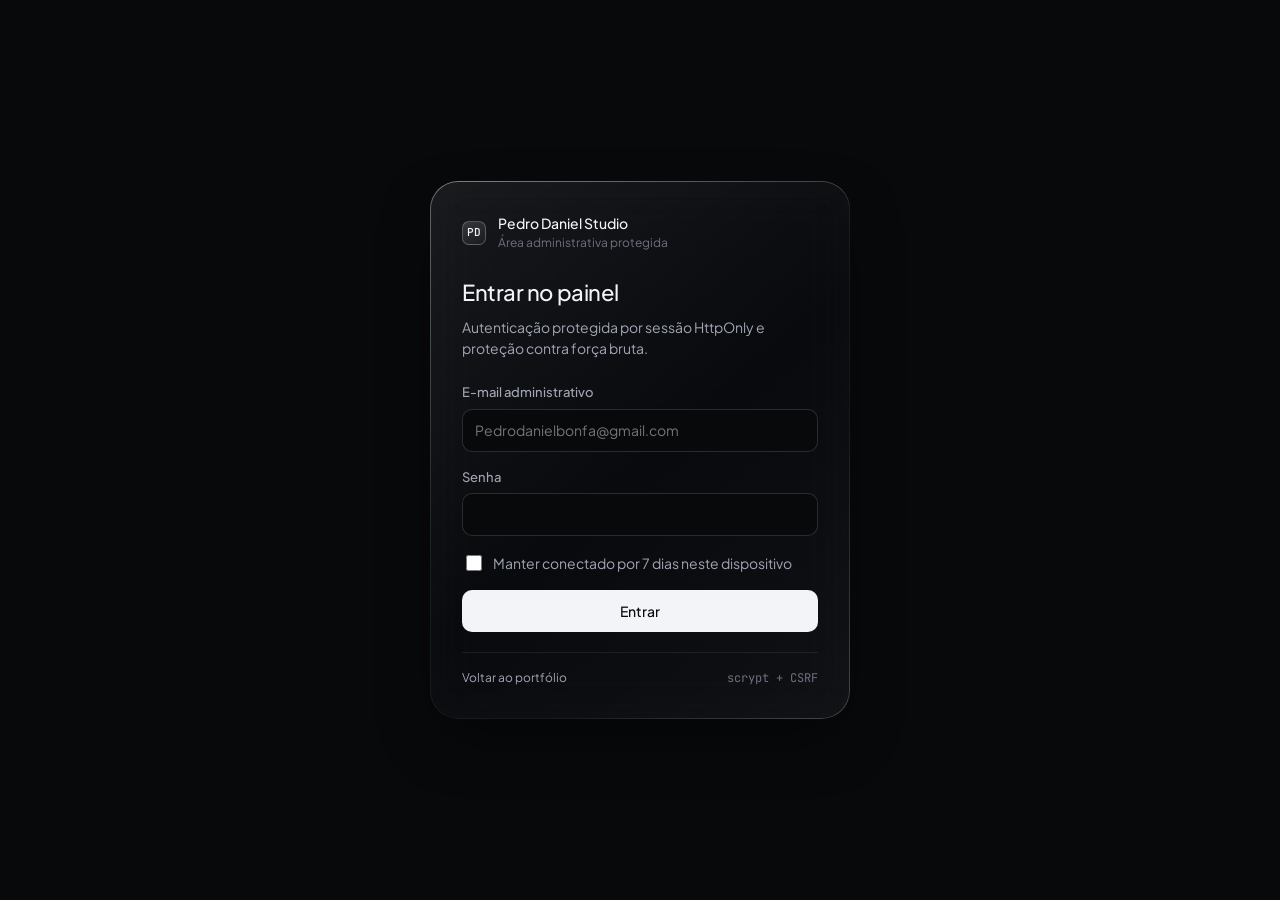
<file: templates/admin_login.html>
<!DOCTYPE html>
<html lang="pt-BR">
<head>
  <meta charset="UTF-8" />
  <meta name="viewport" content="width=device-width, initial-scale=1.0" />
  <meta name="robots" content="noindex, nofollow" />
  <meta name="setup-mode" content="__SETUP_MODE__" />
  <meta name="admin-path" content="__ADMIN_PATH__" />
  <title>Acesso Privado — Estúdio</title>
  <link rel="preconnect" href="https://fonts.googleapis.com" />
  <link rel="preconnect" href="https://fonts.gstatic.com" crossorigin />
  <link href="https://fonts.googleapis.com/css2?family=JetBrains+Mono:wght@400;500&family=Plus+Jakarta+Sans:wght@400;500;600&display=swap" rel="stylesheet" />
  <link rel="stylesheet" href="/static/css/tokens.css" />
  <link rel="stylesheet" href="/static/css/portfolio.css" />
  <link rel="stylesheet" href="/static/css/admin.css" />
</head>
<body>
  <main class="auth-screen">
    <section class="auth-card liquid-glass">
      <div class="auth-header">
        <span class="brand-mark">PD</span>
        <div>
          <div style="font-size:14px;font-weight:500;">Pedro Daniel Studio</div>
          <div style="font-size:12px;color:var(--text-muted);">Área administrativa protegida</div>
        </div>
      </div>

      <h1 id="auth-title" class="auth-title">Entrar no painel</h1>
      <p id="auth-sub" class="auth-sub">Autenticação protegida por sessão HttpOnly e proteção contra força bruta.</p>

      <div id="auth-error" class="auth-error" role="alert"></div>

      <form id="auth-form" style="display:grid;gap:16px;" autocomplete="on">
        <div class="field">
          <label for="email">E-mail administrativo</label>
          <input id="email" name="email" type="email" class="input" required placeholder="Pedrodanielbonfa@gmail.com" autocomplete="username" />
        </div>

        <div class="field">
          <label for="password">Senha</label>
          <input id="password" name="password" type="password" class="input" required autocomplete="current-password" />
        </div>

        <div id="confirm-wrap" class="field" style="display:none;">
          <label for="confirm-password">Confirmar senha (mínimo 10 caracteres)</label>
          <input id="confirm-password" name="confirm" type="password" class="input" autocomplete="new-password" />
        </div>

        <label id="remember-wrap" class="check-row">
          <input id="remember" type="checkbox" />
          <span>Manter conectado por 7 dias neste dispositivo</span>
        </label>

        <button id="submit-btn" type="submit" class="btn btn-primary" style="width:100%;height:42px;">
          Entrar
        </button>
      </form>

      <div style="margin-top:20px;padding-top:16px;border-top:1px solid var(--border-subtle);display:flex;justify-content:space-between;align-items:center;font-size:12px;color:var(--text-muted);">
        <a href="/" style="color:var(--text-secondary);">Voltar ao portfólio</a>
        <span class="mono">scrypt + CSRF</span>
      </div>
    </section>
  </main>

  <script type="module" src="/static/js/admin-login.js"></script>
</body>
</html>
</file>
<file: static/css/tokens.css>
/* Design Tokens — Pedro Daniel Dark Editorial Liquid Glass System */
:root {
  /* Tinted Obsidian / Graphite Neutral Ramp */
  --bg: #08090b;
  --surface-1: #0f1115;
  --surface-2: #16181e;
  --surface-3: #1e2129;

  /* Three Text Roles */
  --text-primary: #f3f4f7;
  --text-secondary: #a1a6b3;
  --text-muted: #6c717e;

  /* Quiet Hairlines */
  --border-subtle: rgba(243, 244, 247, 0.08);
  --border-medium: rgba(243, 244, 247, 0.14);
  --border-strong: rgba(243, 244, 247, 0.24);

  /* Primary Action & Restrained Optical Accent */
  --cta-bg: #f3f4f7;
  --cta-ink: #090a0d;
  --cta-bg-hover: #ffffff;
  --accent: #7fb2ff;
  --accent-soft: rgba(127, 178, 255, 0.14);

  /* Semantic (Muted to stay inside dark editorial palette) */
  --ok: #6fd39e;
  --ok-soft: rgba(111, 211, 158, 0.12);
  --warn: #e3b868;
  --warn-soft: rgba(227, 184, 104, 0.12);
  --danger: #e47d7d;
  --danger-soft: rgba(228, 125, 125, 0.14);

  /* Liquid Glass Optical Material */
  --glass-bg: linear-gradient(
    140deg,
    rgba(255, 255, 255, 0.085) 0%,
    rgba(255, 255, 255, 0.028) 52%,
    rgba(255, 255, 255, 0.055) 100%
  );
  --glass-bg-dense: linear-gradient(
    140deg,
    rgba(24, 27, 34, 0.78) 0%,
    rgba(14, 16, 20, 0.72) 100%
  );
  --glass-rim: linear-gradient(
    135deg,
    rgba(255, 255, 255, 0.34) 0%,
    rgba(255, 255, 255, 0.07) 38%,
    rgba(255, 255, 255, 0.04) 68%,
    rgba(255, 255, 255, 0.22) 100%
  );
  --glass-shadow: 0 24px 64px -20px rgba(0, 0, 0, 0.65),
    inset 0 1px 0 rgba(255, 255, 255, 0.16);

  /* Typography */
  --font-sans: "Plus Jakarta Sans", -apple-system, BlinkMacSystemFont, "Segoe UI", sans-serif;
  --font-mono: "JetBrains Mono", ui-monospace, SFMono-Regular, Menlo, monospace;

  /* 4px Spacing Scale */
  --s-1: 4px;
  --s-2: 8px;
  --s-3: 12px;
  --s-4: 16px;
  --s-5: 20px;
  --s-6: 24px;
  --s-8: 32px;
  --s-10: 40px;
  --s-12: 48px;
  --s-16: 64px;
  --s-24: 96px;
  --s-32: 128px;

  /* Nested Radii */
  --r-xs: 6px;
  --r-sm: 10px;
  --r-md: 14px;
  --r-lg: 20px;
  --r-xl: 28px;
  --r-pill: 999px;

  /* Single Damped Motion Curve */
  --ease: cubic-bezier(0.22, 1, 0.36, 1);
  --t-fast: 160ms;
  --t-med: 320ms;
  --t-slow: 560ms;
}

*,
*::before,
*::after {
  box-sizing: border-box;
}

html {
  scroll-behavior: smooth;
  background-color: var(--bg);
  color: var(--text-primary);
  font-family: var(--font-sans);
  font-size: 16px;
  line-height: 1.5;
  -webkit-font-smoothing: antialiased;
  -moz-osx-font-smoothing: grayscale;
}

body {
  margin: 0;
  min-height: 100vh;
  background-color: var(--bg);
  color: var(--text-primary);
  overflow-x: hidden;
}

img,
video {
  display: block;
  max-width: 100%;
}

button,
input,
textarea,
select {
  font: inherit;
  color: inherit;
}

button {
  cursor: pointer;
}

a {
  color: inherit;
  text-decoration: none;
}

:focus-visible {
  outline: 2px solid var(--accent);
  outline-offset: 2px;
}

.tabular {
  font-variant-numeric: tabular-nums;
}

.mono {
  font-family: var(--font-mono);
  font-variant-numeric: tabular-nums;
}

.sr-only {
  position: absolute;
  width: 1px;
  height: 1px;
  padding: 0;
  margin: -1px;
  overflow: hidden;
  clip: rect(0, 0, 0, 0);
  white-space: nowrap;
  border: 0;
}

/* Liquid Glass Optical Surface */
.liquid-glass {
  position: relative;
  background: var(--glass-bg);
  backdrop-filter: blur(22px) saturate(175%) contrast(104%);
  -webkit-backdrop-filter: blur(22px) saturate(175%) contrast(104%);
  box-shadow: var(--glass-shadow);
  isolation: isolate;
}

.liquid-glass::before {
  content: "";
  position: absolute;
  inset: 0;
  border-radius: inherit;
  padding: 1px;
  background: var(--glass-rim);
  -webkit-mask: linear-gradient(#fff 0 0) content-box, linear-gradient(#fff 0 0);
  -webkit-mask-composite: xor;
  mask-composite: exclude;
  pointer-events: none;
  z-index: 2;
}

.liquid-glass::after {
  content: "";
  position: absolute;
  inset: 0;
  border-radius: inherit;
  background: radial-gradient(
    260px circle at var(--mx, 50%) var(--my, 0%),
    rgba(255, 255, 255, 0.13),
    rgba(255, 255, 255, 0.03) 40%,
    transparent 70%
  );
  opacity: var(--glass-light, 0);
  transition: opacity var(--t-med) var(--ease);
  pointer-events: none;
  z-index: 1;
}

.liquid-glass:hover::after {
  opacity: 1;
}

.liquid-glass-refract {
  backdrop-filter: url(#liquid-glass-lens) blur(18px) saturate(185%) brightness(1.06);
  -webkit-backdrop-filter: blur(22px) saturate(180%) brightness(1.06);
}

@media (prefers-reduced-motion: reduce) {
  html {
    scroll-behavior: auto;
  }
  *,
  *::before,
  *::after {
    animation-duration: 0.01ms !important;
    animation-iteration-count: 1 !important;
    transition-duration: 0.01ms !important;
  }
}
</file>
<file: static/css/portfolio.css>
/* Public Portfolio Styles — Dark Editorial Liquid Glass */

.page-shell {
  position: relative;
  min-height: 100vh;
}

.container {
  width: 100%;
  max-width: 1320px;
  margin: 0 auto;
  padding-inline: var(--s-8);
}

/* ── Floating Liquid Glass Navigation ───────────────────────────────────── */
.nav-wrap {
  position: fixed;
  top: var(--s-5);
  left: 0;
  right: 0;
  z-index: 50;
  display: flex;
  justify-content: center;
  padding-inline: var(--s-4);
  pointer-events: none;
}

.nav-dock {
  pointer-events: auto;
  display: flex;
  align-items: center;
  justify-content: space-between;
  gap: var(--s-6);
  height: 56px;
  padding: 0 var(--s-3) 0 var(--s-5);
  border-radius: var(--r-pill);
  width: min(100%, 860px);
  transition: background var(--t-med) var(--ease), transform var(--t-med) var(--ease);
}

.nav-brand {
  display: inline-flex;
  align-items: center;
  gap: var(--s-3);
  font-size: 15px;
  font-weight: 500;
  letter-spacing: -0.01em;
  color: var(--text-primary);
  white-space: nowrap;
}

.brand-mark {
  width: 24px;
  height: 24px;
  border-radius: 7px;
  border: 1px solid var(--border-strong);
  background: linear-gradient(155deg, rgba(255, 255, 255, 0.14), rgba(255, 255, 255, 0.02));
  display: grid;
  place-items: center;
  font-family: var(--font-mono);
  font-size: 11px;
  font-weight: 500;
  color: var(--text-primary);
}

.nav-links {
  display: flex;
  align-items: center;
  gap: var(--s-1);
}

.nav-link {
  padding: 8px 14px;
  border-radius: var(--r-pill);
  font-size: 14px;
  font-weight: 400;
  color: var(--text-secondary);
  transition: color var(--t-fast) var(--ease), background-color var(--t-fast) var(--ease);
}

.nav-link:hover,
.nav-link.is-active {
  color: var(--text-primary);
  background-color: rgba(255, 255, 255, 0.07);
}

.nav-actions {
  display: flex;
  align-items: center;
  gap: var(--s-2);
}

.lang-switch {
  display: inline-flex;
  align-items: center;
  padding: 3px;
  border-radius: var(--r-pill);
  border: 1px solid var(--border-subtle);
  background: rgba(8, 9, 11, 0.45);
}

.lang-btn {
  border: 0;
  background: transparent;
  color: var(--text-muted);
  font-family: var(--font-mono);
  font-size: 12px;
  font-weight: 500;
  padding: 4px 10px;
  border-radius: var(--r-pill);
  transition: color var(--t-fast) var(--ease), background-color var(--t-fast) var(--ease);
}

.lang-btn.is-active {
  color: var(--text-primary);
  background: rgba(255, 255, 255, 0.12);
}

.btn {
  display: inline-flex;
  align-items: center;
  justify-content: center;
  gap: var(--s-2);
  height: 40px;
  padding: 0 var(--s-5);
  border-radius: var(--r-sm);
  font-size: 14px;
  font-weight: 500;
  border: 1px solid transparent;
  transition: background-color var(--t-fast) var(--ease),
    color var(--t-fast) var(--ease),
    border-color var(--t-fast) var(--ease),
    transform var(--t-fast) var(--ease);
  white-space: nowrap;
}

.btn:active {
  transform: scale(0.985);
}

.btn-primary {
  background-color: var(--cta-bg);
  color: var(--cta-ink);
}

.btn-primary:hover {
  background-color: var(--cta-bg-hover);
}

.btn-glass {
  background: rgba(255, 255, 255, 0.06);
  border-color: var(--border-medium);
  color: var(--text-primary);
  backdrop-filter: blur(14px);
}

.btn-glass:hover {
  background: rgba(255, 255, 255, 0.11);
  border-color: var(--border-strong);
}

.nav-cta {
  height: 38px;
  padding: 0 var(--s-4);
  border-radius: var(--r-pill);
  font-size: 13px;
}

.nav-menu-btn {
  display: none;
  width: 38px;
  height: 38px;
  border-radius: var(--r-pill);
  border: 1px solid var(--border-subtle);
  background: rgba(255, 255, 255, 0.06);
  color: var(--text-primary);
  align-items: center;
  justify-content: center;
}

.mobile-drawer {
  position: fixed;
  top: 84px;
  left: var(--s-4);
  right: var(--s-4);
  z-index: 49;
  border-radius: var(--r-lg);
  padding: var(--s-4);
  display: none;
  flex-direction: column;
  gap: var(--s-2);
}

.mobile-drawer.is-open {
  display: flex;
}

/* ── Hero Section (Clean Dark Canvas + Split Signature Profile Card) ────── */
.hero {
  position: relative;
  min-height: 100svh;
  display: flex;
  flex-direction: column;
  justify-content: space-between;
  padding-top: 112px;
  padding-bottom: var(--s-10);
  overflow: hidden;
  border-bottom: 1px solid var(--border-subtle);
  background-color: var(--bg);
}

.hero-grid-bg {
  position: absolute;
  inset: 0;
  z-index: 0;
  pointer-events: none;
  background-image: linear-gradient(to right, rgba(243, 244, 247, 0.032) 1px, transparent 1px),
    linear-gradient(to bottom, rgba(243, 244, 247, 0.032) 1px, transparent 1px);
  background-size: 72px 72px;
  mask-image: radial-gradient(ellipse 75% 70% at 62% 45%, #000 18%, transparent 80%);
  -webkit-mask-image: radial-gradient(ellipse 75% 70% at 62% 45%, #000 18%, transparent 80%);
}

.hero-inner {
  position: relative;
  z-index: 2;
  margin-block: auto;
  padding-block: var(--s-8);
}

.hero-split {
  display: grid;
  grid-template-columns: minmax(0, 1.15fr) minmax(300px, 0.85fr);
  gap: var(--s-12);
  align-items: center;
}

.hero-copy {
  max-width: 620px;
}

.hero-card-stage {
  display: flex;
  justify-content: flex-end;
  padding: 18px 18px 8px 0;
  perspective: 1100px;
}

.profile-card-stack {
  position: relative;
  width: min(100%, 368px);
  transform-style: preserve-3d;
  animation: cardDepthEnter 820ms var(--ease) 140ms both;
}

.profile-card-backdrop {
  position: absolute;
  inset: 0;
  border-radius: 30px;
  background: linear-gradient(
    145deg,
    rgba(243, 244, 247, 0.12) 0%,
    rgba(243, 244, 247, 0.03) 100%
  );
  border: 1px solid rgba(243, 244, 247, 0.1);
  transform: translate3d(18px, -18px, -24px);
  transition: transform 380ms var(--ease);
  animation: plateSlideEnter 900ms var(--ease) 260ms both;
  pointer-events: none;
}

.profile-card {
  position: relative;
  border-radius: 30px;
  overflow: hidden;
  background: linear-gradient(165deg, #161820 0%, #101218 100%);
  border: 1px solid var(--border-medium);
  box-shadow: 0 32px 72px -24px rgba(0, 0, 0, 0.82),
    inset 0 1px 0 rgba(255, 255, 255, 0.16);
  transform: rotateX(var(--tilt-x, 0deg)) rotateY(var(--tilt-y, 0deg));
  transition: transform 280ms var(--ease), border-color var(--t-med) var(--ease);
  will-change: transform;
}

.profile-card:hover {
  border-color: var(--border-strong);
}

.profile-card-photo-wrap {
  position: relative;
  width: 100%;
  aspect-ratio: 4 / 4.25;
  overflow: hidden;
  border-radius: 0 0 28px 28px;
  background: #0a0b0e;
}

.profile-card-photo {
  width: 100%;
  height: 100%;
  object-fit: cover;
  object-position: center 18%;
  transition: transform 720ms var(--ease);
}

.profile-card:hover .profile-card-photo {
  transform: scale(1.03);
}

.profile-card-info {
  padding: 20px 24px 24px;
  display: flex;
  flex-direction: column;
  gap: 14px;
}

.profile-card-head {
  display: flex;
  align-items: baseline;
  justify-content: space-between;
  gap: var(--s-3);
}

.profile-card-name {
  font-size: 20px;
  font-weight: 500;
  letter-spacing: -0.02em;
  color: var(--text-primary);
}

.profile-card-role {
  font-family: var(--font-mono);
  font-size: 11px;
  color: var(--text-muted);
  white-space: nowrap;
}

.profile-card-contacts {
  display: flex;
  flex-direction: column;
  gap: 10px;
}

.profile-card-row {
  display: flex;
  align-items: center;
  gap: 10px;
  font-size: 13.5px;
  color: var(--text-secondary);
  transition: color var(--t-fast) var(--ease), transform var(--t-fast) var(--ease);
  min-width: 0;
}

.profile-card-row svg {
  color: var(--text-muted);
  flex-shrink: 0;
  transition: color var(--t-fast) var(--ease);
}

.profile-card-row span {
  overflow: hidden;
  text-overflow: ellipsis;
  white-space: nowrap;
}

.profile-card-row:hover {
  color: var(--text-primary);
  transform: translateX(3px);
}

.profile-card-row:hover svg {
  color: var(--accent);
}

/* ── Modern Editorial Entrance Animations ───────────────────────────────── */
.nav-dock {
  animation: navDropEnter 680ms var(--ease) both;
}

.hero-enter {
  opacity: 0;
  transform: translateY(20px);
  filter: blur(6px);
  animation: heroRiseIn 720ms var(--ease) var(--d, 0ms) forwards;
}

@keyframes navDropEnter {
  from {
    opacity: 0;
    transform: translateY(-16px) scale(0.98);
  }
  to {
    opacity: 1;
    transform: translateY(0) scale(1);
  }
}

@keyframes heroRiseIn {
  from {
    opacity: 0;
    transform: translateY(20px);
    filter: blur(6px);
  }
  to {
    opacity: 1;
    transform: translateY(0);
    filter: blur(0);
  }
}

@keyframes cardDepthEnter {
  from {
    opacity: 0;
    transform: translateY(30px) scale(0.95) rotateX(6deg);
    filter: blur(6px);
  }
  to {
    opacity: 1;
    transform: translateY(0) scale(1) rotateX(0deg);
    filter: blur(0);
  }
}

@keyframes plateSlideEnter {
  from {
    opacity: 0;
    transform: translate3d(0, 0, -24px);
  }
  to {
    opacity: 1;
    transform: translate3d(18px, -18px, -24px);
  }
}

          .status-line {
            display: inline-flex;
            align-items: center;
            gap: var(--s-2);
            padding: 6px 14px;
            border-radius: var(--r-pill);
            font-size: 13px;
            color: var(--text-secondary);
            margin-bottom: var(--s-6);
          }

          .status-dot {
            width: 7px;
            height: 7px;
            border-radius: 50%;
            background-color: var(--ok);
            flex-shrink: 0;
          }

          .status-dot.is-busy {
            background-color: var(--warn);
          }

          .hero-role {
            font-size: 15px;
            font-weight: 500;
            color: var(--text-secondary);
            margin: 0 0 var(--s-3);
          }

          .hero-title {
            font-size: clamp(38px, 5.4vw, 68px);
            font-weight: 500;
            line-height: 1.04;
            letter-spacing: -0.032em;
            color: var(--text-primary);
            margin: 0 0 var(--s-6);
          }

          .hero-bio {
            font-size: 17px;
            line-height: 1.65;
            color: var(--text-secondary);
            margin: 0 0 var(--s-8);
            max-width: 540px;
          }

          .hero-actions {
            display: flex;
            flex-wrap: wrap;
            align-items: center;
            gap: var(--s-3);
          }

          .hero-actions .btn {
            height: 46px;
            padding: 0 var(--s-6);
            border-radius: var(--r-md);
          }

          /* Bottom Liquid Glass Spec Strip */
          .hero-metrics-wrap {
            position: relative;
            z-index: 2;
          }

          .hero-metrics {
            display: grid;
            grid-template-columns: repeat(4, minmax(0, 1fr));
            border-radius: var(--r-lg);
            overflow: hidden;
          }

          .metric-cell {
            padding: var(--s-5) var(--s-6);
            display: flex;
            flex-direction: column;
            gap: var(--s-1);
            border-right: 1px solid var(--border-subtle);
          }

          .metric-cell:last-child {
            border-right: 0;
          }

          .metric-label {
            font-size: 13px;
            color: var(--text-muted);
          }

          .metric-value {
            font-size: 16px;
            font-weight: 500;
            color: var(--text-primary);
          }

          /* ── Section Framing ────────────────────────────────────────────────────── */
          .section {
            padding-block: var(--s-24);
            border-bottom: 1px solid var(--border-subtle);
          }

          .section-head {
            display: flex;
            align-items: flex-end;
            justify-content: space-between;
            gap: var(--s-6);
            margin-bottom: var(--s-10);
            flex-wrap: wrap;
          }

          .section-index {
            display: block;
            font-family: var(--font-mono);
            font-size: 13px;
            color: var(--text-muted);
            margin-bottom: var(--s-2);
          }

          .section-title {
            font-size: clamp(28px, 3.2vw, 42px);
            font-weight: 500;
            letter-spacing: -0.025em;
            line-height: 1.12;
            margin: 0;
            color: var(--text-primary);
          }

          .section-lead {
            font-size: 15px;
            color: var(--text-secondary);
            max-width: 460px;
            margin: var(--s-3) 0 0;
          }

          /* Filter Pill Bar */
          .filter-bar {
            display: inline-flex;
            align-items: center;
            flex-wrap: wrap;
            gap: var(--s-1);
            padding: 5px;
            border-radius: var(--r-md);
          }

          .filter-btn {
            border: 0;
            background: transparent;
            color: var(--text-secondary);
            font-size: 13px;
            font-weight: 500;
            padding: 8px 14px;
            border-radius: var(--r-sm);
            display: inline-flex;
            align-items: center;
            gap: 6px;
            transition: color var(--t-fast) var(--ease), background-color var(--t-fast) var(--ease);
          }

          .filter-btn:hover {
            color: var(--text-primary);
          }

          .filter-btn.is-active {
            background: rgba(255, 255, 255, 0.12);
            color: var(--text-primary);
          }

          .filter-count {
            font-family: var(--font-mono);
            font-size: 11px;
            color: var(--text-muted);
          }

          .filter-btn.is-active .filter-count {
            color: var(--accent);
          }

          /* ── 3-Column Modern Instagram-Format Works Grid ────────────────────────── */
          .works-grid {
            display: grid;
            grid-template-columns: repeat(3, minmax(0, 1fr));
            gap: var(--s-6);
            align-items: start;
          }

          .work-item {
            border-radius: 22px;
            padding: var(--s-2);
            background: linear-gradient(160deg,
                rgba(255, 255, 255, 0.055) 0%,
                rgba(255, 255, 255, 0.018) 60%,
                rgba(255, 255, 255, 0.03) 100%);
            border: 1px solid var(--border-subtle);
            box-shadow: 0 20px 44px -26px rgba(0, 0, 0, 0.72),
              inset 0 1px 0 rgba(255, 255, 255, 0.1);
            display: flex;
            flex-direction: column;
            transition: border-color var(--t-med) var(--ease),
              transform var(--t-med) var(--ease),
              background-color var(--t-med) var(--ease);
          }

          .work-item:hover {
            border-color: var(--border-strong);
            transform: translateY(-3px);
          }

          .work-media-frame {
            position: relative;
            width: 100%;
            aspect-ratio: 4 / 5;
            border-radius: var(--r-md);
            background-color: var(--surface-2);
            overflow: hidden;
            cursor: pointer;
          }

          .work-media-img {
            width: 100%;
            height: 100%;
            object-fit: cover;
            object-position: center;
            transition: transform 620ms var(--ease);
          }

          .work-item:hover .work-media-img {
            transform: scale(1.03);
          }

          .work-badge-row {
            position: absolute;
            top: var(--s-3);
            left: var(--s-3);
            right: var(--s-3);
            display: flex;
            align-items: center;
            justify-content: space-between;
            pointer-events: none;
            z-index: 4;
          }

          .glass-chip {
            display: inline-flex;
            align-items: center;
            gap: 5px;
            padding: 5px 10px;
            border-radius: var(--r-pill);
            font-size: 11px;
            font-weight: 500;
            color: var(--text-primary);
            background: rgba(10, 12, 16, 0.62);
            backdrop-filter: blur(16px) saturate(160%);
            -webkit-backdrop-filter: blur(16px) saturate(160%);
            border: 1px solid rgba(255, 255, 255, 0.16);
          }

          .work-body {
            padding: var(--s-4) var(--s-3) var(--s-3);
            display: flex;
            align-items: flex-end;
            justify-content: space-between;
            gap: var(--s-3);
            flex: 1;
          }

          .work-body-text {
            min-width: 0;
            flex: 1;
          }

          .work-meta-top {
            display: flex;
            align-items: center;
            gap: var(--s-2);
            font-size: 12px;
            color: var(--text-muted);
            margin-bottom: 6px;
            white-space: nowrap;
            overflow: hidden;
            text-overflow: ellipsis;
          }

          .work-title {
            font-size: 17px;
            font-weight: 500;
            letter-spacing: -0.015em;
            line-height: 1.28;
            color: var(--text-primary);
            margin: 0 0 4px;
            display: -webkit-box;
            -webkit-line-clamp: 2;
            -webkit-box-orient: vertical;
            overflow: hidden;
          }

          .work-subtitle {
            font-size: 13px;
            line-height: 1.45;
            color: var(--text-secondary);
            margin: 0;
            display: -webkit-box;
            -webkit-line-clamp: 2;
            -webkit-box-orient: vertical;
            overflow: hidden;
          }

          .work-open-btn {
            flex-shrink: 0;
            width: 36px;
            height: 36px;
            border-radius: var(--r-pill);
            border: 1px solid var(--border-medium);
            background: rgba(255, 255, 255, 0.05);
            color: var(--text-primary);
            display: grid;
            place-items: center;
            transition: background-color var(--t-fast) var(--ease),
              color var(--t-fast) var(--ease),
              border-color var(--t-fast) var(--ease);
          }

          .work-open-btn:hover {
            background: var(--cta-bg);
            color: var(--cta-ink);
            border-color: var(--cta-bg);
          }

          /* ── Inline Liquid Glass Carousel Showcase (4:5 Instagram Card) ─────────── */
          .carousel-stage {
            position: relative;
            width: 100%;
            aspect-ratio: 4 / 5;
            border-radius: var(--r-md);
            overflow: hidden;
            background-color: var(--surface-2);
            user-select: none;
            touch-action: pan-y;
          }

          .carousel-track {
            display: flex;
            height: 100%;
            transition: transform 520ms var(--ease);
            will-change: transform;
          }

          .carousel-slide {
            flex: 0 0 100%;
            height: 100%;
            position: relative;
          }

          .carousel-slide img,
          .carousel-slide video {
            width: 100%;
            height: 100%;
            object-fit: cover;
          }

          .carousel-controls {
            position: absolute;
            left: var(--s-3);
            right: var(--s-3);
            bottom: var(--s-3);
            display: flex;
            flex-direction: column;
            align-items: center;
            gap: var(--s-2);
            z-index: 5;
            pointer-events: none;
          }

          .carousel-caption-pill {
            pointer-events: auto;
            width: 100%;
            padding: 6px 12px;
            border-radius: var(--r-sm);
            font-size: 12px;
            color: var(--text-primary);
            white-space: nowrap;
            overflow: hidden;
            text-overflow: ellipsis;
          }

          .carousel-nav-group {
            pointer-events: auto;
            display: flex;
            align-items: center;
            gap: 6px;
            padding: 4px;
            border-radius: var(--r-pill);
          }

          .carousel-arrow {
            width: 30px;
            height: 30px;
            border-radius: var(--r-pill);
            border: 0;
            background: rgba(255, 255, 255, 0.1);
            color: var(--text-primary);
            display: grid;
            place-items: center;
            transition: background-color var(--t-fast) var(--ease);
          }

          .carousel-arrow:hover {
            background: rgba(255, 255, 255, 0.2);
          }

          .carousel-dots {
            display: flex;
            align-items: center;
            gap: 5px;
            padding-inline: 6px;
          }

          .carousel-dot {
            width: 5px;
            height: 5px;
            border-radius: var(--r-pill);
            border: 0;
            padding: 0;
            background: rgba(255, 255, 255, 0.34);
            transition: width var(--t-med) var(--ease), background-color var(--t-fast) var(--ease);
          }

          .carousel-dot.is-active {
            width: 18px;
            background: var(--text-primary);
          }

          /* ── Inline Liquid Glass Video Showcase (Supports 1080x1920 9:16 & 16:9) ── */
          .video-stage {
            position: relative;
            width: 100%;
            aspect-ratio: 4 / 5;
            border-radius: var(--r-md);
            background: #060709;
            overflow: hidden;
            display: flex;
            align-items: center;
            justify-content: center;
          }

          .video-stage video {
            width: 100%;
            height: 100%;
            object-fit: contain;
            background: #060709;
            border: 0;
            display: block;
            cursor: pointer;
          }

          .video-stage iframe,
          .video-stage canvas {
            width: 100%;
            height: 100%;
            object-fit: cover;
            border: 0;
            display: block;
          }

          .video-stage:fullscreen,
          .video-stage:-webkit-full-screen {
            width: 100vw;
            height: 100vh;
            max-height: none;
            aspect-ratio: auto;
            border-radius: 0;
            background: #050608;
            padding: 24px 24px 88px;
          }

          .video-stage:fullscreen video,
          .video-stage:-webkit-full-screen video {
            width: auto;
            height: 100%;
            max-width: 100%;
            max-height: 100%;
            object-fit: contain;
            border-radius: var(--r-md);
            box-shadow: 0 24px 80px rgba(0, 0, 0, 0.75);
          }

          .video-stage:fullscreen .video-hud,
          .video-stage:-webkit-full-screen .video-hud {
            left: 50%;
            right: auto;
            bottom: 24px;
            transform: translateX(-50%);
            width: min(560px, calc(100vw - 48px));
            padding: 8px 14px;
          }

          .video-play-overlay {
            position: absolute;
            inset: 0;
            display: flex;
            flex-direction: column;
            align-items: center;
            justify-content: center;
            gap: var(--s-2);
            background: linear-gradient(180deg, rgba(8, 9, 11, 0.12), rgba(8, 9, 11, 0.5));
            z-index: 4;
            transition: opacity var(--t-med) var(--ease);
          }

          .video-play-overlay.is-hidden {
            opacity: 0;
            pointer-events: none;
          }

          .video-play-lens {
            width: 60px;
            height: 60px;
            border-radius: 50%;
            border: 0;
            color: var(--text-primary);
            display: grid;
            place-items: center;
            transition: transform var(--t-med) var(--ease);
          }

          .video-play-lens:hover {
            transform: scale(1.06);
          }

          .video-hud {
            position: absolute;
            left: var(--s-3);
            right: var(--s-3);
            bottom: var(--s-3);
            z-index: 6;
            display: flex;
            align-items: center;
            gap: var(--s-2);
            padding: 6px 10px;
            border-radius: var(--r-pill);
          }

          .video-hud-btn {
            width: 28px;
            height: 28px;
            border-radius: 50%;
            border: 0;
            background: rgba(255, 255, 255, 0.1);
            color: var(--text-primary);
            display: grid;
            place-items: center;
            flex-shrink: 0;
          }

          .video-hud-btn:hover {
            background: rgba(255, 255, 255, 0.18);
          }

          .video-progress {
            flex: 1;
            min-width: 48px;
            height: 4px;
            border-radius: var(--r-pill);
            background: rgba(255, 255, 255, 0.2);
            position: relative;
            cursor: pointer;
            overflow: hidden;
          }

          .video-progress-fill {
            height: 100%;
            width: 0%;
            background: var(--text-primary);
            border-radius: inherit;
          }

          .video-time {
            font-family: var(--font-mono);
            font-size: 11px;
            color: var(--text-secondary);
            white-space: nowrap;
          }

          .video-volume-wrap {
            display: inline-flex;
            align-items: center;
            gap: 6px;
            flex-shrink: 0;
          }

          .video-volume-slider {
            -webkit-appearance: none;
            appearance: none;
            width: 52px;
            height: 4px;
            border-radius: var(--r-pill);
            background: rgba(255, 255, 255, 0.24);
            outline: none;
            cursor: pointer;
            transition: width var(--t-fast) var(--ease);
          }

          .video-stage:fullscreen .video-volume-slider,
          .video-stage:-webkit-full-screen .video-volume-slider {
            width: 88px;
          }

          .video-volume-slider::-webkit-slider-thumb {
            -webkit-appearance: none;
            appearance: none;
            width: 11px;
            height: 11px;
            border-radius: 50%;
            background: var(--text-primary);
            border: 0;
            box-shadow: 0 1px 4px rgba(0, 0, 0, 0.45);
          }

          .video-volume-slider::-moz-range-thumb {
            width: 11px;
            height: 11px;
            border-radius: 50%;
            background: var(--text-primary);
            border: 0;
            box-shadow: 0 1px 4px rgba(0, 0, 0, 0.45);
          }

          /* ── Experience Timeline ────────────────────────────────────────────────── */
          .exp-list {
            display: flex;
            flex-direction: column;
            gap: var(--s-4);
          }

          .exp-row {
            display: grid;
            grid-template-columns: 260px minmax(0, 1fr);
            gap: var(--s-8);
            padding: var(--s-6) var(--s-8);
            border-radius: var(--r-lg);
            border: 1px solid var(--border-subtle);
            background: var(--surface-1);
            transition: border-color var(--t-fast) var(--ease);
          }

          .exp-row:hover {
            border-color: var(--border-medium);
          }

          .exp-period {
            font-family: var(--font-mono);
            font-size: 13px;
            color: var(--text-primary);
            margin-bottom: var(--s-1);
          }

          .exp-location {
            font-size: 13px;
            color: var(--text-muted);
          }

          .exp-role {
            font-size: 20px;
            font-weight: 500;
            letter-spacing: -0.015em;
            color: var(--text-primary);
            margin: 0 0 var(--s-1);
          }

          .exp-company {
            font-size: 15px;
            color: var(--accent);
            margin: 0 0 var(--s-4);
          }

          .exp-summary {
            font-size: 15px;
            line-height: 1.65;
            color: var(--text-secondary);
            margin: 0 0 var(--s-4);
          }

          .exp-highlights {
            margin: 0;
            padding: 0;
            list-style: none;
            display: grid;
            gap: var(--s-2);
          }

          .exp-highlights li {
            position: relative;
            padding-left: var(--s-4);
            font-size: 14px;
            color: var(--text-secondary);
          }

          .exp-highlights li::before {
            content: "";
            position: absolute;
            left: 0;
            top: 9px;
            width: 5px;
            height: 5px;
            border-radius: 50%;
            background: var(--text-muted);
          }

          /* Career Disciplines Fallback (before experiences are entered via Admin) */
          .craft-grid {
            display: grid;
            grid-template-columns: 1.1fr 1fr 1fr;
            gap: var(--s-5);
          }

          .craft-card {
            padding: var(--s-8);
            border-radius: var(--r-lg);
            border: 1px solid var(--border-subtle);
            background: var(--surface-1);
            display: flex;
            flex-direction: column;
            justify-content: space-between;
            gap: var(--s-6);
          }

          .craft-card.is-hero-stat {
            border-color: var(--border-medium);
          }

          .craft-big-num {
            font-size: 56px;
            font-weight: 500;
            line-height: 1;
            letter-spacing: -0.04em;
            color: var(--text-primary);
          }

          .craft-title {
            font-size: 18px;
            font-weight: 500;
            color: var(--text-primary);
            margin: 0 0 var(--s-2);
          }

          .craft-desc {
            font-size: 14px;
            line-height: 1.6;
            color: var(--text-secondary);
            margin: 0;
          }

          /* ── Contact Section ────────────────────────────────────────────────────── */
          .contact-panel {
            border-radius: var(--r-xl);
            padding: var(--s-12);
            display: grid;
            grid-template-columns: minmax(0, 1.2fr) minmax(0, 1fr);
            gap: var(--s-10);
            align-items: center;
            overflow: hidden;
          }

          .contact-panel>* {
            min-width: 0;
          }

          .contact-heading {
            font-size: clamp(26px, 3.6vw, 44px);
            font-weight: 500;
            letter-spacing: -0.03em;
            line-height: 1.12;
            margin: 0 0 var(--s-4);
            overflow-wrap: break-word;
          }

          .contact-text {
            font-size: 16px;
            line-height: 1.65;
            color: var(--text-secondary);
            margin: 0;
            max-width: 480px;
          }

          .contact-cards {
            display: grid;
            gap: var(--s-3);
            min-width: 0;
          }

          .contact-row {
            display: flex;
            align-items: center;
            justify-content: space-between;
            gap: var(--s-4);
            padding: var(--s-4) var(--s-5);
            border-radius: var(--r-md);
            background: rgba(8, 9, 11, 0.55);
            border: 1px solid var(--border-subtle);
            min-width: 0;
            transition: border-color var(--t-fast) var(--ease), background-color var(--t-fast) var(--ease);
          }

          .contact-row:hover {
            border-color: var(--border-medium);
            background: rgba(255, 255, 255, 0.04);
          }

          .contact-row-main {
            display: flex;
            align-items: center;
            gap: var(--s-3);
            min-width: 0;
          }

          .contact-row-label {
            font-size: 12px;
            color: var(--text-muted);
            display: block;
          }

          .contact-row-value {
            font-size: 15px;
            font-weight: 500;
            color: var(--text-primary);
            overflow: hidden;
            text-overflow: ellipsis;
          }

          .social-row {
            display: flex;
            flex-wrap: wrap;
            gap: var(--s-2);
            margin-top: var(--s-2);
          }

          .social-link {
            display: inline-flex;
            align-items: center;
            gap: 6px;
            padding: 8px 14px;
            border-radius: var(--r-sm);
            border: 1px solid var(--border-subtle);
            font-size: 13px;
            color: var(--text-secondary);
            transition: color var(--t-fast) var(--ease), border-color var(--t-fast) var(--ease);
          }

          .social-link:hover {
            color: var(--text-primary);
            border-color: var(--border-medium);
          }

          /* ── Footer ─────────────────────────────────────────────────────────────── */
          .footer {
            padding-block: var(--s-10);
          }

          .footer-inner {
            display: flex;
            align-items: center;
            justify-content: space-between;
            gap: var(--s-4);
            flex-wrap: wrap;
            font-size: 13px;
            color: var(--text-muted);
          }

          /* ── Case Study Lightbox Modal (Zero-Scroll Split Gallery) ──────────────── */
          .modal-backdrop {
            position: fixed;
            inset: 0;
            z-index: 100;
            background: rgba(5, 6, 8, 0.84);
            backdrop-filter: blur(20px);
            -webkit-backdrop-filter: blur(20px);
            display: none;
            align-items: center;
            justify-content: center;
            padding: var(--s-5);
          }

          .modal-backdrop.is-open {
            display: flex;
          }

          .modal-dialog {
            width: min(94vw, 980px);
            height: min(86vh, 680px);
            overflow: hidden;
            border-radius: var(--r-xl);
            background: var(--surface-1);
            border: 1px solid var(--border-medium);
            box-shadow: 0 36px 90px rgba(0, 0, 0, 0.78);
            display: flex;
            flex-direction: column;
          }

          .modal-header {
            display: flex;
            align-items: center;
            justify-content: space-between;
            gap: var(--s-4);
            padding: 12px var(--s-5);
            background: rgba(15, 17, 21, 0.92);
            border-bottom: 1px solid var(--border-subtle);
            flex-shrink: 0;
          }

          .modal-header h3 {
            margin: 0;
            font-size: 16px;
            font-weight: 500;
            letter-spacing: -0.01em;
            white-space: nowrap;
            overflow: hidden;
            text-overflow: ellipsis;
          }

          .modal-close {
            width: 32px;
            height: 32px;
            border-radius: var(--r-pill);
            border: 1px solid var(--border-medium);
            background: rgba(255, 255, 255, 0.05);
            color: var(--text-primary);
            display: grid;
            place-items: center;
            flex-shrink: 0;
          }

          .modal-close:hover {
            background: rgba(255, 255, 255, 0.14);
          }

          .modal-content {
            flex: 1;
            min-height: 0;
            display: grid;
            grid-template-columns: minmax(0, 1.15fr) minmax(280px, 0.85fr);
            overflow: hidden;
          }

          .modal-stage {
            position: relative;
            background: #07080a;
            display: flex;
            align-items: center;
            justify-content: center;
            padding: var(--s-4);
            min-height: 0;
            overflow: hidden;
            border-right: 1px solid var(--border-subtle);
          }

          .modal-stage-media {
            max-width: 100%;
            max-height: 100%;
            width: auto;
            height: auto;
            object-fit: contain;
            border-radius: var(--r-md);
            display: block;
          }

          .modal-stage iframe {
            width: 100%;
            aspect-ratio: 16 / 9;
            max-height: 100%;
            border: 0;
            border-radius: var(--r-md);
          }

          .modal-stage-nav {
            position: absolute;
            left: var(--s-3);
            right: var(--s-3);
            bottom: var(--s-3);
            display: flex;
            align-items: center;
            justify-content: space-between;
            gap: var(--s-2);
            pointer-events: none;
          }

          .modal-stage-caption {
            pointer-events: auto;
            padding: 6px 12px;
            border-radius: var(--r-sm);
            font-size: 12px;
            color: var(--text-primary);
            max-width: 70%;
            white-space: nowrap;
            overflow: hidden;
            text-overflow: ellipsis;
          }

          .modal-stage-arrows {
            pointer-events: auto;
            display: inline-flex;
            align-items: center;
            gap: 6px;
            padding: 4px;
            border-radius: var(--r-pill);
            margin-left: auto;
          }

          .modal-sidebar {
            padding: var(--s-5);
            display: flex;
            flex-direction: column;
            gap: var(--s-4);
            overflow-y: auto;
            min-height: 0;
          }

          .modal-meta-grid {
            display: grid;
            grid-template-columns: repeat(2, minmax(0, 1fr));
            gap: var(--s-3);
            padding: var(--s-4);
            border-radius: var(--r-md);
            background: var(--surface-2);
            border: 1px solid var(--border-subtle);
          }

          .modal-meta-grid .metric-label {
            font-size: 11px;
          }

          .modal-meta-grid .metric-value {
            font-size: 13px;
          }

          .modal-desc {
            font-size: 14px;
            line-height: 1.6;
            color: var(--text-secondary);
            margin: 0;
          }

          .modal-tags {
            display: flex;
            flex-wrap: wrap;
            gap: 6px;
          }

          .tag-item {
            padding: 4px 10px;
            border-radius: var(--r-xs);
            border: 1px solid var(--border-subtle);
            background: var(--surface-2);
            font-size: 12px;
            color: var(--text-secondary);
          }

          .modal-thumbs {
            display: flex;
            gap: var(--s-2);
            flex-wrap: wrap;
            margin-top: auto;
            padding-top: var(--s-3);
            border-top: 1px solid var(--border-subtle);
          }

          .modal-thumb-btn {
            width: 48px;
            height: 60px;
            padding: 0;
            border-radius: var(--r-xs);
            overflow: hidden;
            border: 1.5px solid transparent;
            background: var(--surface-2);
            opacity: 0.6;
            transition: opacity var(--t-fast) var(--ease), border-color var(--t-fast) var(--ease);
          }

          .modal-thumb-btn.is-active,
          .modal-thumb-btn:hover {
            opacity: 1;
            border-color: var(--accent);
          }

          .modal-thumb-btn img,
          .modal-thumb-btn video {
            width: 100%;
            height: 100%;
            object-fit: cover;
          }

          /* ── Reveal Animation (Calm, Single Easing Curve) ───────────────────────── */
          /* ── Reveal Animation (Staggered Blur-to-Sharp Editorial Entrance) ──────── */
          .reveal {
            opacity: 0;
            transform: translateY(18px);
            transition: opacity 560ms var(--ease), transform 560ms var(--ease);
            transform: translateY(22px) scale(0.985);
            filter: blur(4px);
            transition: opacity 620ms var(--ease) var(--stagger, 0ms),
              transform 620ms var(--ease) var(--stagger, 0ms),
              filter 620ms var(--ease) var(--stagger, 0ms);
          }

          .reveal.is-visible {
            opacity: 1;
            transform: translateY(0);
            transform: translateY(0) scale(1);
            filter: blur(0);
          }

          /* ── Toast Feedback ─────────────────────────────────────────────────────── */
          .toast {
            position: fixed;
            bottom: var(--s-6);
            right: var(--s-6);
            z-index: 120;
            padding: 12px 18px;
            border-radius: var(--r-md);
            font-size: 14px;
            color: var(--text-primary);
            opacity: 0;
            transform: translateY(12px);
            pointer-events: none;
            transition: opacity var(--t-med) var(--ease), transform var(--t-med) var(--ease);
          }

          .toast.is-shown {
            opacity: 1;
            transform: translateY(0);
          }

          /* ── Responsive ─────────────────────────────────────────────────────────── */
          @media (max-width: 1024px) {
            .hero-split {
              grid-template-columns: 1fr;
              gap: var(--s-10);
            }

            .hero-card-stage {
              justify-content: flex-start;
              padding: 16px 16px 4px 0;
            }

            .hero-metrics {
              grid-template-columns: repeat(2, minmax(0, 1fr));
            }

            .metric-cell:nth-child(2) {
              border-right: 0;
            }

            .metric-cell:nth-child(1),
            .metric-cell:nth-child(2) {
              border-bottom: 1px solid var(--border-subtle);
            }

            .works-grid {
              grid-template-columns: repeat(2, minmax(0, 1fr));
            }

            .craft-grid {
              grid-template-columns: 1fr;
            }

            .contact-panel {
              grid-template-columns: 1fr;
              padding: var(--s-8);
            }

            .exp-row {
              grid-template-columns: 1fr;
              gap: var(--s-3);
            }
          }

          @media (max-width: 720px) {
            .container {
              padding-inline: var(--s-4);
            }

            .nav-dock {
              padding: 0 10px 0 14px;
              gap: var(--s-2);
            }

            .works-grid {
              grid-template-columns: 1fr;
            }

            .nav-links,
            .nav-cta {
              display: none;
            }

            .nav-menu-btn {
              display: inline-flex;
            }

            .hero {
              padding-top: 96px;
            }

            .hero-card-stage {
              justify-content: center;
              padding: 14px 14px 4px 0;
            }

            .profile-card-stack {
              width: min(100%, 340px);
            }

            .profile-card-backdrop {
              transform: translate3d(12px, -12px, -24px);
            }

              .hero-metrics {
                grid-template-columns: 1fr;
              }

              .metric-cell {
                border-right: 0;
                border-bottom: 1px solid var(--border-subtle);
              }

              .metric-cell:last-child {
                border-bottom: 0;
              }

              /* Filter bar: single clean scrollable pill row on mobile */
              .filter-bar {
                width: 100%;
                flex-wrap: nowrap;
                overflow-x: auto;
                -webkit-overflow-scrolling: touch;
                scrollbar-width: none;
                justify-content: space-between;
                gap: 2px;
                padding: 4px;
              }

              .filter-bar::-webkit-scrollbar {
                display: none;
              }

              .filter-btn {
                flex: 1 0 auto;
                justify-content: center;
                padding: 7px 9px;
                font-size: 12px;
                gap: 4px;
                white-space: nowrap;
              }

              /* Video HUD: never overflow mobile cards */
              .video-hud {
                left: 8px;
                right: 8px;
                bottom: 8px;
                gap: 6px;
                padding: 5px 8px;
                max-width: calc(100% - 16px);
              }

              .video-hud-btn {
                width: 26px;
                height: 26px;
              }

              .video-time {
                font-size: 10px;
              }

              .video-volume-slider {
                display: none;
              }

              .video-stage:fullscreen .video-volume-slider,
              .video-stage:-webkit-full-screen .video-volume-slider {
                display: block;
                width: 72px;
              }

              /* Contact panel: zero horizontal overflow on mobile */
              .contact-panel {
                padding: var(--s-6);
                gap: var(--s-6);
                border-radius: var(--r-lg);
              }

              .contact-row {
                flex-direction: column;
                align-items: stretch;
                gap: var(--s-3);
                padding: var(--s-4);
              }

              .contact-row-value {
                font-size: 14px;
                word-break: break-word;
                white-space: normal;
              }

              .contact-row .btn {
                width: 100%;
                height: 38px !important;
              }

              .work-body {
                flex-direction: row;
                align-items: flex-end;
              }

              .carousel-controls {
                flex-direction: column;
                align-items: center;
              }

              .modal-dialog {
                height: min(92vh, 820px);
              }

              .modal-content {
                grid-template-columns: 1fr;
                grid-template-rows: minmax(260px, 56%) 1fr;
              }

              .modal-stage {
                border-right: 0;
                border-bottom: 1px solid var(--border-subtle);
              }
            }
</file>
<file: static/css/admin.css>
/* Admin Login & Private Studio Workspace Styles */

/* ── Auth Gate ──────────────────────────────────────────────────────────── */
.auth-screen {
  min-height: 100vh;
  display: grid;
  place-items: center;
  padding: var(--s-6);
  background: var(--bg);
}

.auth-card {
  width: min(100%, 420px);
  border-radius: var(--r-xl);
  padding: var(--s-8);
}

.auth-header {
  display: flex;
  align-items: center;
  gap: var(--s-3);
  margin-bottom: var(--s-6);
}

.auth-title {
  font-size: 22px;
  font-weight: 500;
  letter-spacing: -0.02em;
  margin: 0 0 var(--s-2);
}

.auth-sub {
  font-size: 14px;
  color: var(--text-secondary);
  margin: 0 0 var(--s-6);
}

.auth-error {
  padding: var(--s-3) var(--s-4);
  border-radius: var(--r-sm);
  background: var(--danger-soft);
  border: 1px solid rgba(228, 125, 125, 0.3);
  color: var(--danger);
  font-size: 13px;
  margin-bottom: var(--s-4);
  display: none;
}

.auth-error.is-visible {
  display: block;
}

/* ── Admin App Shell (Real desktop proportions: 256px sidebar + fluid main) ─ */
.admin-shell {
  display: grid;
  grid-template-columns: 256px minmax(0, 1fr);
  min-height: 100vh;
  background: var(--bg);
}

.admin-sidebar {
  position: sticky;
  top: 0;
  height: 100vh;
  padding: var(--s-5) var(--s-4);
  border-right: 1px solid var(--border-subtle);
  background: var(--surface-1);
  display: flex;
  flex-direction: column;
  justify-content: space-between;
  gap: var(--s-6);
}

.sidebar-brand {
  display: flex;
  align-items: center;
  gap: var(--s-3);
  padding: var(--s-2);
}

.sidebar-brand-meta {
  display: flex;
  flex-direction: column;
}

.sidebar-brand-name {
  font-size: 14px;
  font-weight: 500;
  color: var(--text-primary);
}

.sidebar-brand-sub {
  font-size: 12px;
  color: var(--text-muted);
}

.sidebar-section-label {
  font-size: 12px;
  color: var(--text-muted);
  padding: var(--s-6) var(--s-3) var(--s-2);
}

.sidebar-nav {
  display: flex;
  flex-direction: column;
  gap: 2px;
}

.sidebar-item {
  width: 100%;
  height: 36px;
  padding: 0 var(--s-3);
  border-radius: var(--r-sm);
  border: 1px solid transparent;
  background: transparent;
  color: var(--text-secondary);
  font-size: 14px;
  display: flex;
  align-items: center;
  gap: 10px;
  text-align: left;
  transition: background-color var(--t-fast) var(--ease), color var(--t-fast) var(--ease);
}

.sidebar-item:hover {
  color: var(--text-primary);
  background: rgba(255, 255, 255, 0.04);
}

.sidebar-item.is-active {
  color: var(--text-primary);
  background: var(--surface-2);
  border-color: var(--border-subtle);
}

.sidebar-item svg {
  width: 16px;
  height: 16px;
  flex-shrink: 0;
  color: var(--text-muted);
}

.sidebar-item.is-active svg {
  color: var(--accent);
}

.sidebar-footer {
  display: flex;
  flex-direction: column;
  gap: var(--s-2);
  padding-top: var(--s-4);
  border-top: 1px solid var(--border-subtle);
}

.admin-email-chip {
  font-size: 12px;
  color: var(--text-muted);
  padding: 0 var(--s-2);
  overflow: hidden;
  text-overflow: ellipsis;
  white-space: nowrap;
}

/* ── Main Content Area ──────────────────────────────────────────────────── */
.admin-main {
  padding: var(--s-8) var(--s-10);
  max-width: 1320px;
  width: 100%;
}

.admin-topbar {
  display: flex;
  align-items: center;
  justify-content: space-between;
  gap: var(--s-4);
  margin-bottom: var(--s-8);
  flex-wrap: wrap;
}

.admin-page-title {
  font-size: 26px;
  font-weight: 500;
  letter-spacing: -0.02em;
  margin: 0 0 4px;
}

.admin-page-sub {
  font-size: 14px;
  color: var(--text-secondary);
  margin: 0;
}

.view-panel {
  display: none;
}

.view-panel.is-active {
  display: block;
}

/* ── Stat Cards ─────────────────────────────────────────────────────────── */
.stats-grid {
  display: grid;
  grid-template-columns: repeat(4, minmax(0, 1fr));
  gap: var(--s-4);
  margin-bottom: var(--s-8);
}

.stat-card {
  padding: var(--s-5) var(--s-6);
  border-radius: var(--r-md);
  background: var(--surface-1);
  border: 1px solid var(--border-subtle);
}

.stat-label {
  font-size: 13px;
  color: var(--text-muted);
  margin-bottom: var(--s-2);
}

.stat-value {
  font-size: 32px;
  font-weight: 500;
  letter-spacing: -0.03em;
  line-height: 1.1;
  color: var(--text-primary);
}

.stat-note {
  margin-top: var(--s-2);
  font-size: 12px;
  color: var(--text-secondary);
}

/* ── Panels & Lists ─────────────────────────────────────────────────────── */
.panel {
  padding: var(--s-6);
  border-radius: var(--r-lg);
  background: var(--surface-1);
  border: 1px solid var(--border-subtle);
  margin-bottom: var(--s-6);
}

.panel-head {
  display: flex;
  align-items: center;
  justify-content: space-between;
  gap: var(--s-4);
  margin-bottom: var(--s-5);
  flex-wrap: wrap;
}

.panel-title {
  font-size: 16px;
  font-weight: 500;
  margin: 0;
}

.item-list {
  display: grid;
  gap: var(--s-3);
}

.item-row {
  display: flex;
  align-items: center;
  justify-content: space-between;
  gap: var(--s-4);
  padding: var(--s-4);
  border-radius: var(--r-md);
  background: var(--surface-2);
  border: 1px solid var(--border-subtle);
}

.item-row-left {
  display: flex;
  align-items: center;
  gap: var(--s-4);
  min-width: 0;
}

.item-thumb {
  width: 72px;
  height: 48px;
  border-radius: var(--r-xs);
  object-fit: cover;
  background: var(--surface-3);
  border: 1px solid var(--border-subtle);
  flex-shrink: 0;
}

.item-title {
  font-size: 15px;
  font-weight: 500;
  color: var(--text-primary);
  margin: 0 0 2px;
}

.item-meta {
  font-size: 13px;
  color: var(--text-muted);
  display: flex;
  align-items: center;
  gap: var(--s-2);
  flex-wrap: wrap;
}

.status-tag {
  display: inline-flex;
  align-items: center;
  gap: 6px;
  font-size: 12px;
  padding: 2px 8px;
  border-radius: var(--r-xs);
  background: rgba(255, 255, 255, 0.05);
  color: var(--text-secondary);
}

.status-tag.is-ok {
  background: var(--ok-soft);
  color: var(--ok);
}

.status-tag.is-draft {
  background: var(--warn-soft);
  color: var(--warn);
}

.row-actions {
  display: flex;
  align-items: center;
  gap: var(--s-2);
  flex-shrink: 0;
}

/* ── Forms & Inputs ─────────────────────────────────────────────────────── */
.form-grid {
  display: grid;
  grid-template-columns: repeat(2, minmax(0, 1fr));
  gap: var(--s-4);
}

.field {
  display: flex;
  flex-direction: column;
  gap: 6px;
}

.field.is-full {
  grid-column: 1 / -1;
}

.field label {
  font-size: 13px;
  font-weight: 500;
  color: var(--text-secondary);
}

.input,
.textarea,
.select {
  width: 100%;
  padding: 10px 12px;
  border-radius: var(--r-sm);
  border: 1px solid var(--border-medium);
  background: var(--bg);
  color: var(--text-primary);
  font-size: 14px;
  transition: border-color var(--t-fast) var(--ease);
}

.input:focus,
.textarea:focus,
.select:focus {
  outline: none;
  border-color: var(--accent);
}

.textarea {
  min-height: 96px;
  resize: vertical;
}

.check-row {
  display: flex;
  align-items: center;
  gap: var(--s-2);
  font-size: 14px;
  color: var(--text-secondary);
  cursor: pointer;
}

.check-row input {
  width: 16px;
  height: 16px;
  accent-color: var(--accent);
}

/* Type Selector Cards */
.type-selector {
  display: grid;
  grid-template-columns: repeat(3, minmax(0, 1fr));
  gap: var(--s-3);
}

.type-option {
  padding: var(--s-4);
  border-radius: var(--r-md);
  border: 1px solid var(--border-subtle);
  background: var(--bg);
  text-align: left;
  display: flex;
  flex-direction: column;
  gap: 4px;
  transition: border-color var(--t-fast) var(--ease), background-color var(--t-fast) var(--ease);
}

.type-option.is-active {
  border-color: var(--accent);
  background: var(--accent-soft);
}

.type-option-name {
  font-size: 14px;
  font-weight: 500;
  color: var(--text-primary);
}

.type-option-desc {
  font-size: 12px;
  color: var(--text-muted);
}

/* Upload Dropzone */
.dropzone {
  border: 1px dashed var(--border-strong);
  border-radius: var(--r-md);
  padding: var(--s-6);
  text-align: center;
  background: rgba(255, 255, 255, 0.02);
  cursor: pointer;
  transition: border-color var(--t-fast) var(--ease), background-color var(--t-fast) var(--ease);
}

.dropzone.is-dragover,
.dropzone:hover {
  border-color: var(--accent);
  background: var(--accent-soft);
}

.media-slide-list {
  display: grid;
  gap: var(--s-3);
  margin-top: var(--s-3);
}

.media-slide-row {
  display: grid;
  grid-template-columns: 80px 1fr 1fr auto;
  gap: var(--s-3);
  align-items: center;
  padding: var(--s-3);
  border-radius: var(--r-sm);
  background: var(--surface-2);
  border: 1px solid var(--border-subtle);
}

.btn-sm {
  height: 32px;
  padding: 0 12px;
  font-size: 13px;
  border-radius: var(--r-xs);
}

.btn-danger {
  background: var(--danger-soft);
  border: 1px solid rgba(228, 125, 125, 0.25);
  color: var(--danger);
}

.btn-danger:hover {
  background: rgba(228, 125, 125, 0.24);
}

.btn-ghost {
  background: transparent;
  border: 1px solid var(--border-subtle);
  color: var(--text-secondary);
}

.btn-ghost:hover {
  color: var(--text-primary);
  border-color: var(--border-medium);
}

/* Table for Security Audit */
.audit-table {
  width: 100%;
  border-collapse: collapse;
  font-size: 13px;
}

.audit-table th,
.audit-table td {
  padding: 10px 12px;
  text-align: left;
  border-bottom: 1px solid var(--border-subtle);
}

.audit-table th {
  color: var(--text-muted);
  font-weight: 500;
}

@media (max-width: 960px) {
  .admin-shell {
    grid-template-columns: 1fr;
  }
  .admin-sidebar {
    position: static;
    height: auto;
    border-right: 0;
    border-bottom: 1px solid var(--border-subtle);
  }
  .admin-main {
    padding: var(--s-5);
  }
  .stats-grid {
    grid-template-columns: repeat(2, minmax(0, 1fr));
  }
  .form-grid,
  .type-selector,
  .media-slide-row {
    grid-template-columns: 1fr;
  }
}
</file>
